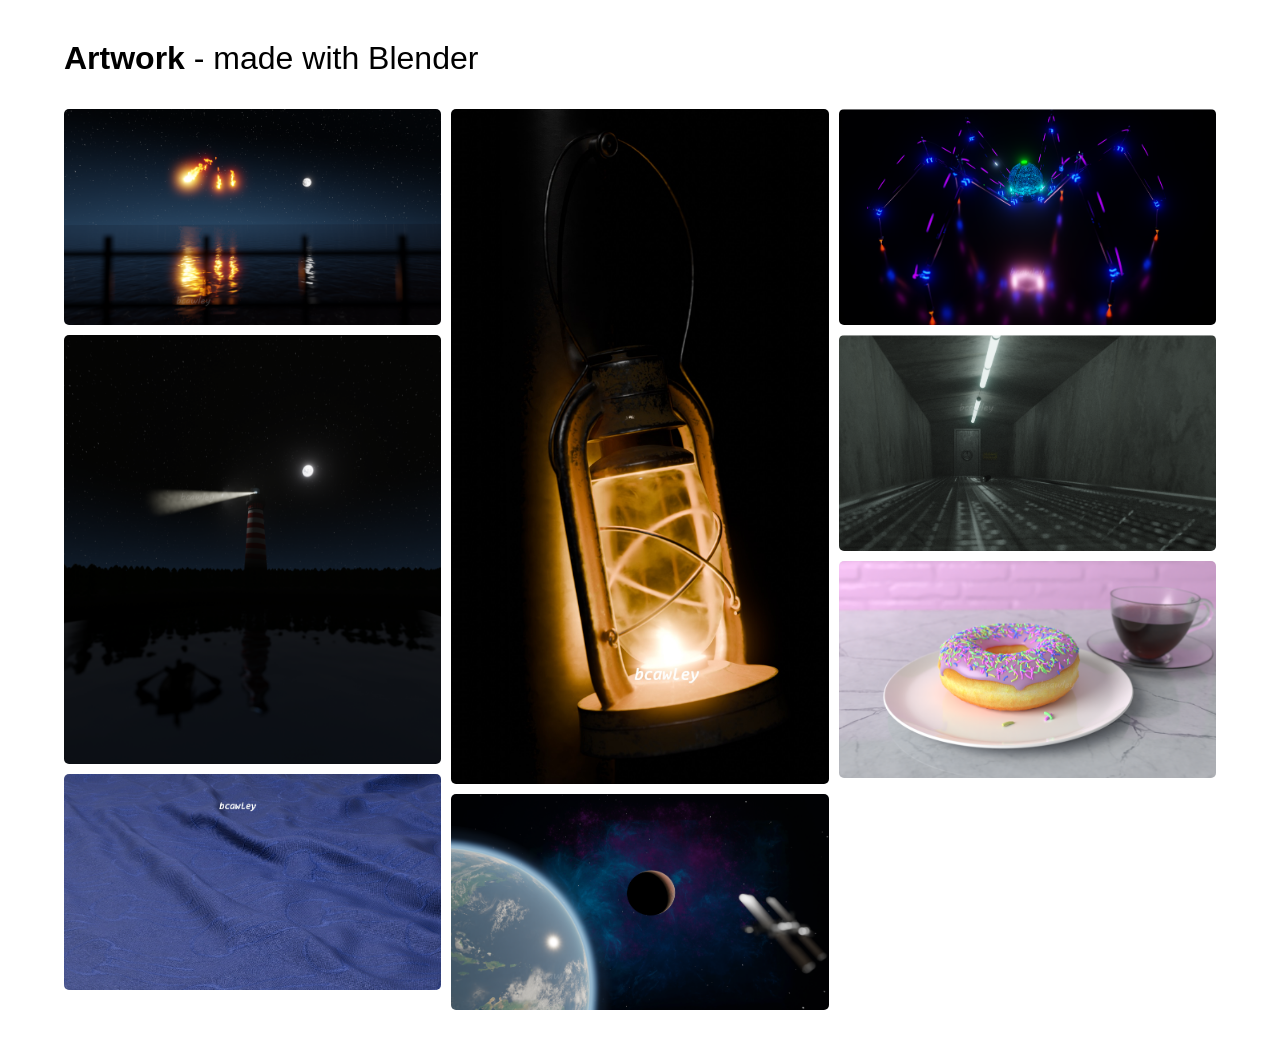
<file: index.html>
<!doctype html>
<html lang="en">
<head>
    <meta charset="utf-8"/>
    <link rel="icon" href="/favicon.ico"/>
    <meta name="viewport" content="width=device-width,initial-scale=1"/>
    <meta name="theme-color" content="#000000"/>
    <meta name="description" content="Brayden Cawley's Website"/>
    <link rel="apple-touch-icon" href="/logo192.png"/>
    <link rel="manifest" href="/manifest.json"/>
    <link rel="stylesheet" href="style.css" />
    <title>Brayden Cawley</title>
<!--    <script defer="defer" src="/static/js/main.b62dde51.js"></script>-->
<!--    <link href="/static/css/main.4b789e7c.css" rel="stylesheet">-->
</head>
<body>
<div class="container">
    <h2 class="heading-text">Artwork<span> - made with Blender</span></h2>
    <div class="image-gallery">
        <div class="column">
            <div class="image-item">
                <img src="images/Fire.png" alt="" />
                <div class="overlay"><span>Raining Fire</span></div>
            </div>
            <div class="image-item">
                <img src="images/LightHouse.png" alt="" />
                <div class="overlay"><span>Light House</span></div>
            </div>
            <div class="image-item">
                <img src="images/Fabric.jpg" alt="" />
                <div class="overlay"><span>Fabric</span></div>
            </div>
        </div>
        <div class="column">
            <div class="image-item">
                <img src="images/HangingLantern.jpg" alt="" />
                <div class="overlay"><span>Hanging Lantern</span></div>
            </div>
            <div class="image-item">
                <img src="images/Earth.png" alt="" />
                <div class="overlay"><span>Earth Wallpaper</span></div>
            </div>
        </div>
        <div class="column">
            <div class="image-item">
                <img src="images/Spider.png" alt="" />
                <div class="overlay"><span>Mechanical Spider</span></div>
            </div>
            <div class="image-item">
                <img src="images/Tunnel.png" alt="" />
                <div class="overlay"><span>Concrete Tunnel</span></div>
            </div>
            <div class="image-item">
                <img src="images/Donut.png" alt="" />
                <div class="overlay"><span>Donut</span></div>
            </div>
        </div>
    </div>
</div>
</body>
</html>
</file>
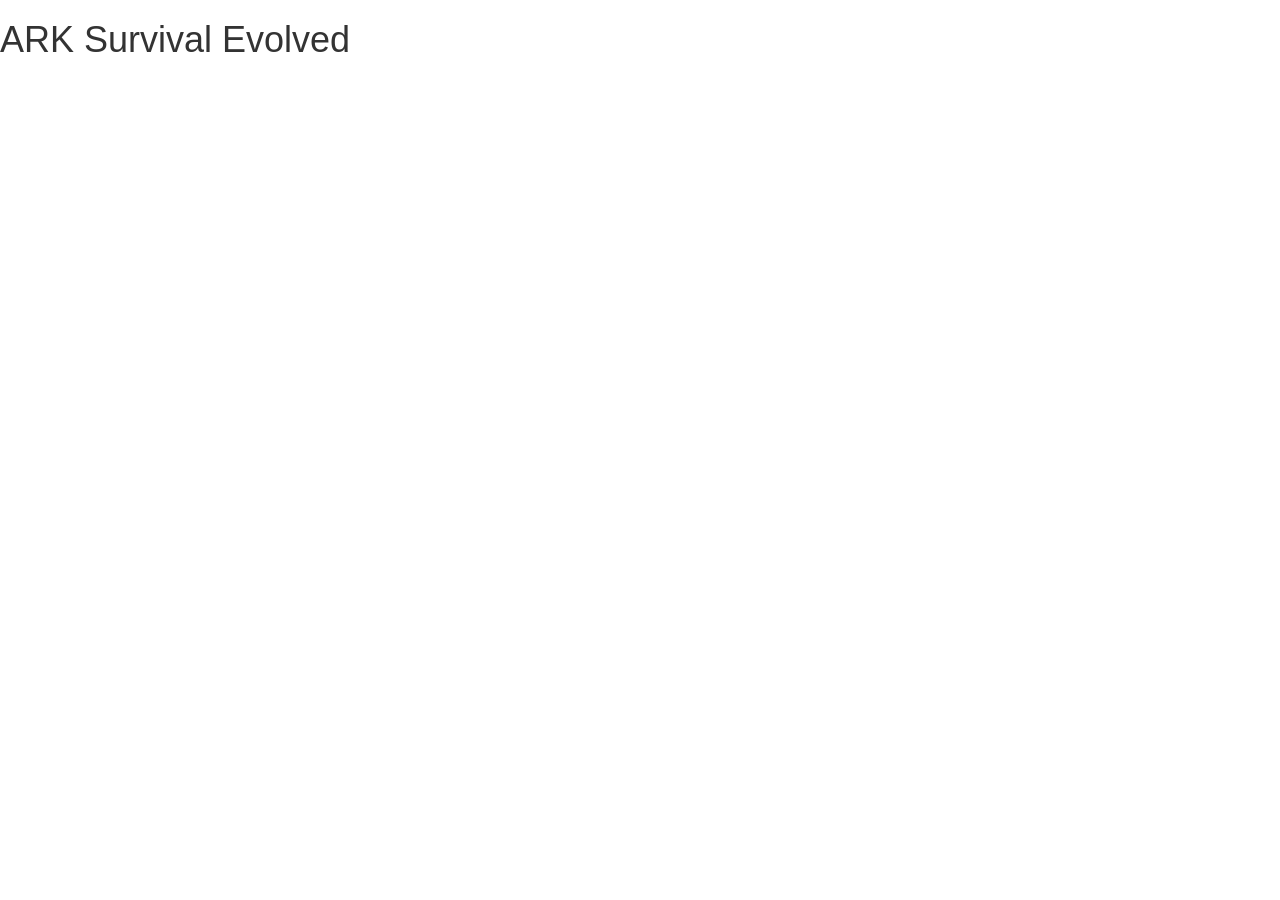
<file: ark.html>
<html lang="en">
<head>
  <meta charset="utf-8">

  <title>ARK Survival Evolved Stuff</title>
  <meta name="description" content="ARK Survival Evolved Stuff">
  <meta name="author" content="Brayden Cawley">

  <!--<link rel="stylesheet" href="css/styles.css?v=1.0">-->

  <!--[if lt IE 9]>
    <script src="http://html5shiv.googlecode.com/svn/trunk/html5.js"></script>
  <![endif]-->
  <link rel="stylesheet" href="https://maxcdn.bootstrapcdn.com/bootstrap/3.3.7/css/bootstrap.min.css" integrity="sha384-BVYiiSIFeK1dGmJRAkycuHAHRg32OmUcww7on3RYdg4Va+PmSTsz/K68vbdEjh4u" crossorigin="anonymous">
  <link rel="stylesheet" href="style.css" type="text/css">

</head>

<body>
  <!--<script src="js/scripts.js"></script>-->
  <div class="bg ark">
    <h1>ARK Survival Evolved </h1>
  </div>
</body>
</html>
</file>
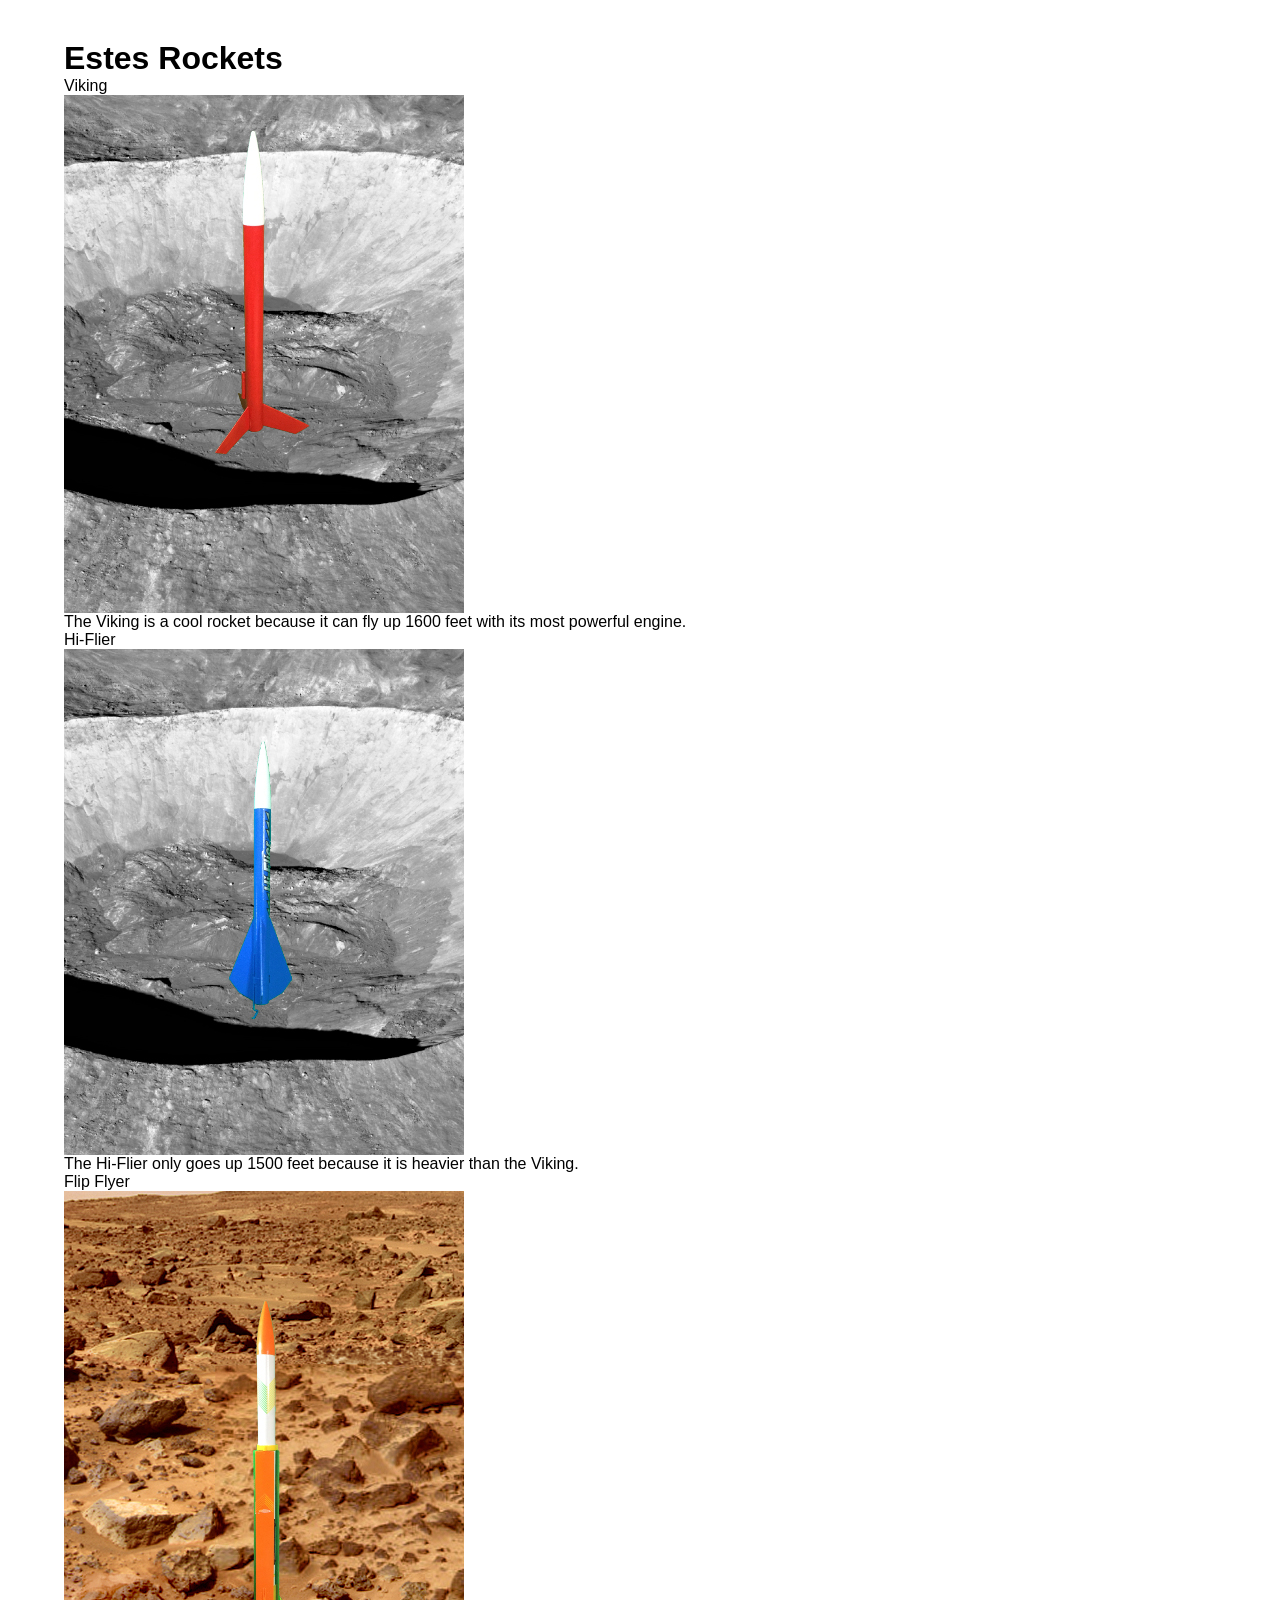
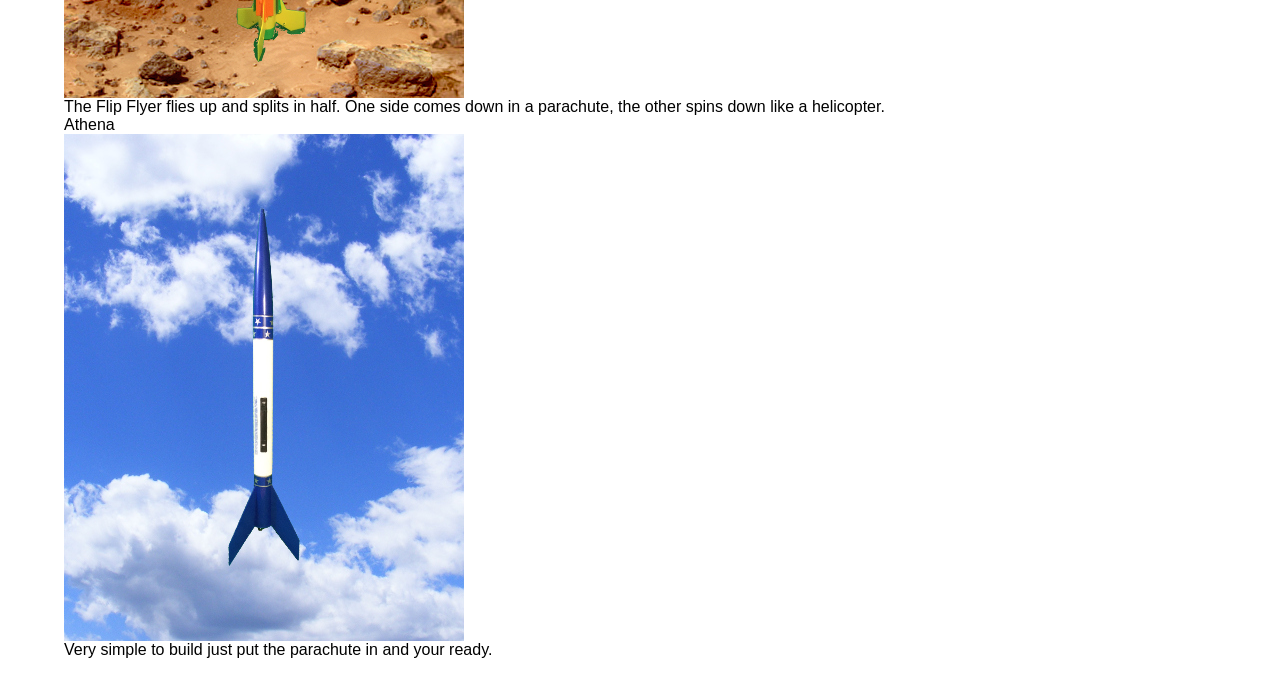
<file: Rocekt_Launches.html>
<html lang="en">
<head>
  <meta charset="utf-8">

  <title>Estes Rockets</title>
  <meta name="description" content="Estes Rockets">
  <meta name="author" content="Brayden Cawley">

  <!--<link rel="stylesheet" href="css/styles.css?v=1.0">-->

  <!--[if lt IE 9]>
    <script src="http://html5shiv.googlecode.com/svn/trunk/html5.js"></script>
  <![endif]-->

  <link rel="stylesheet" href="style.css" type="text/css">
  <link rel="icon" type="image/png" sizes="32x32" href="images/favicon-32x32.png">
  <link rel="icon" type="image/png" sizes="16x16" href="images/favicon-16x16.png">

</head>

<body>
  <div class="container">
    <div class="center">
      <h1>Estes Rockets</h1>
      <section class="info-box">
        <article class="card">
          <header>Viking</header>
          <img src="images/mooncraterred.jpg">
          <footer>The Viking is a cool rocket because it can fly up 1600 feet with its most powerful engine.
          </footer>
        </article>
        <article class="card">
          <header>Hi-Flier</header>
          <img src="images/mooncraterblue.jpg">
          <footer>The Hi-Flier only goes up 1500 feet because it is heavier than the Viking.
          </footer>
        </article>
        <article class="card">
          <header>Flip Flyer</header>
          <img src="images/flipflyermars.jpg">
          <footer>The Flip Flyer flies up and splits in half. One side comes down in a parachute, the other spins down like a helicopter.
          </footer>
        </article>
        <article class="card">
          <header>Athena</header>
          <img src="images/cloudsblue.jpg">
          <footer>Very simple to build just put the parachute in and your ready.
          </footer>
        </article>
      </section>
    </div>
  </div>
</body>
</html>
</file>
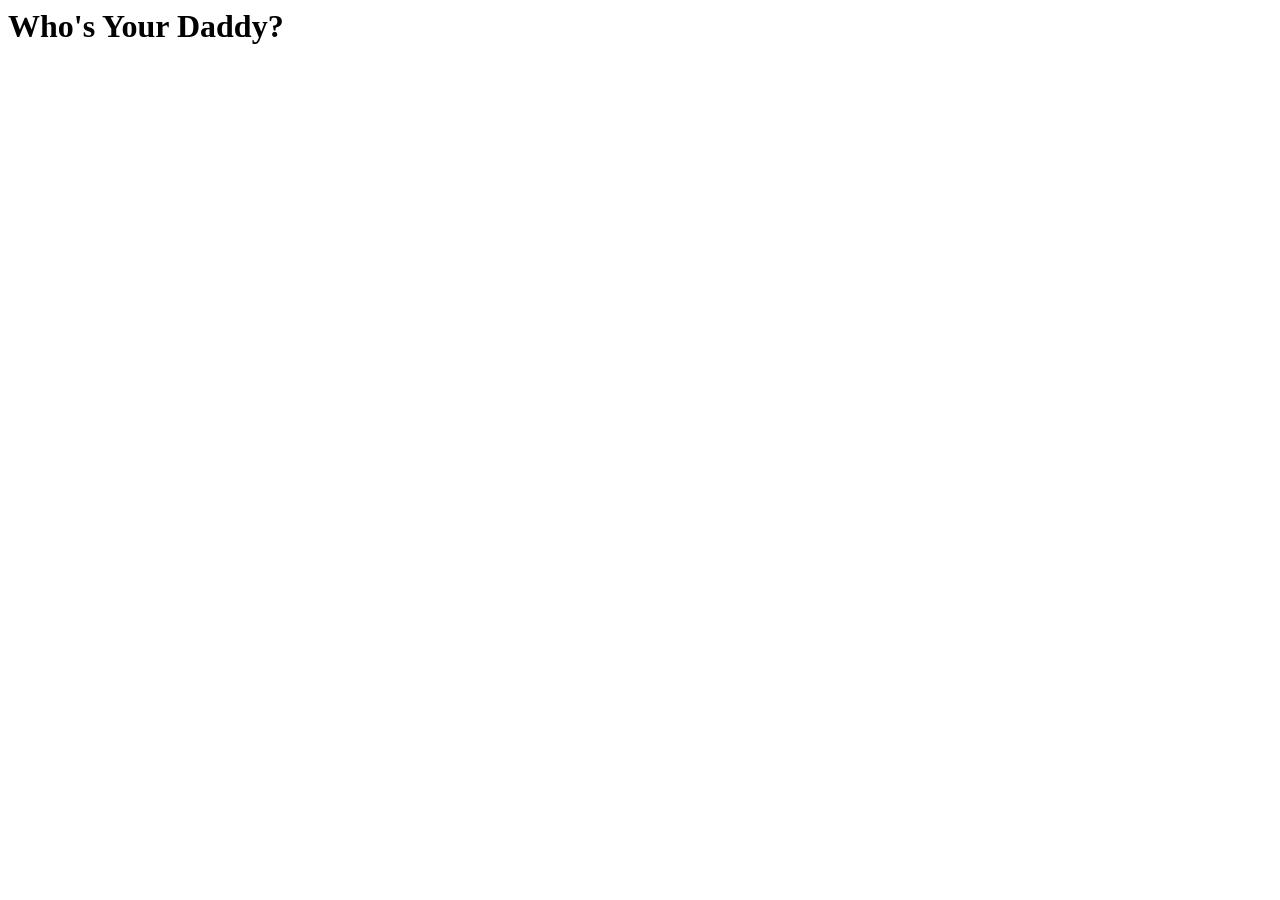
<file: whosyourdaddy.html>
<html lang="en">
<head>
  <meta charset="utf-8">

  <title>Who's Your Daddy?</title>
  <meta name="description" content="Who's Your Daddy?">
  <meta name="author" content="Brayden Cawley">

  <!--<link rel="stylesheet" href="css/styles.css?v=1.0">-->

  <!--[if lt IE 9]>
    <script src="http://html5shiv.googlecode.com/svn/trunk/html5.js"></script>
  <![endif]-->
</head>

<body>
  <!--<script src="js/scripts.js"></script>-->
  <h1>Who's Your Daddy?</h1>
</body>
</html>
</file>
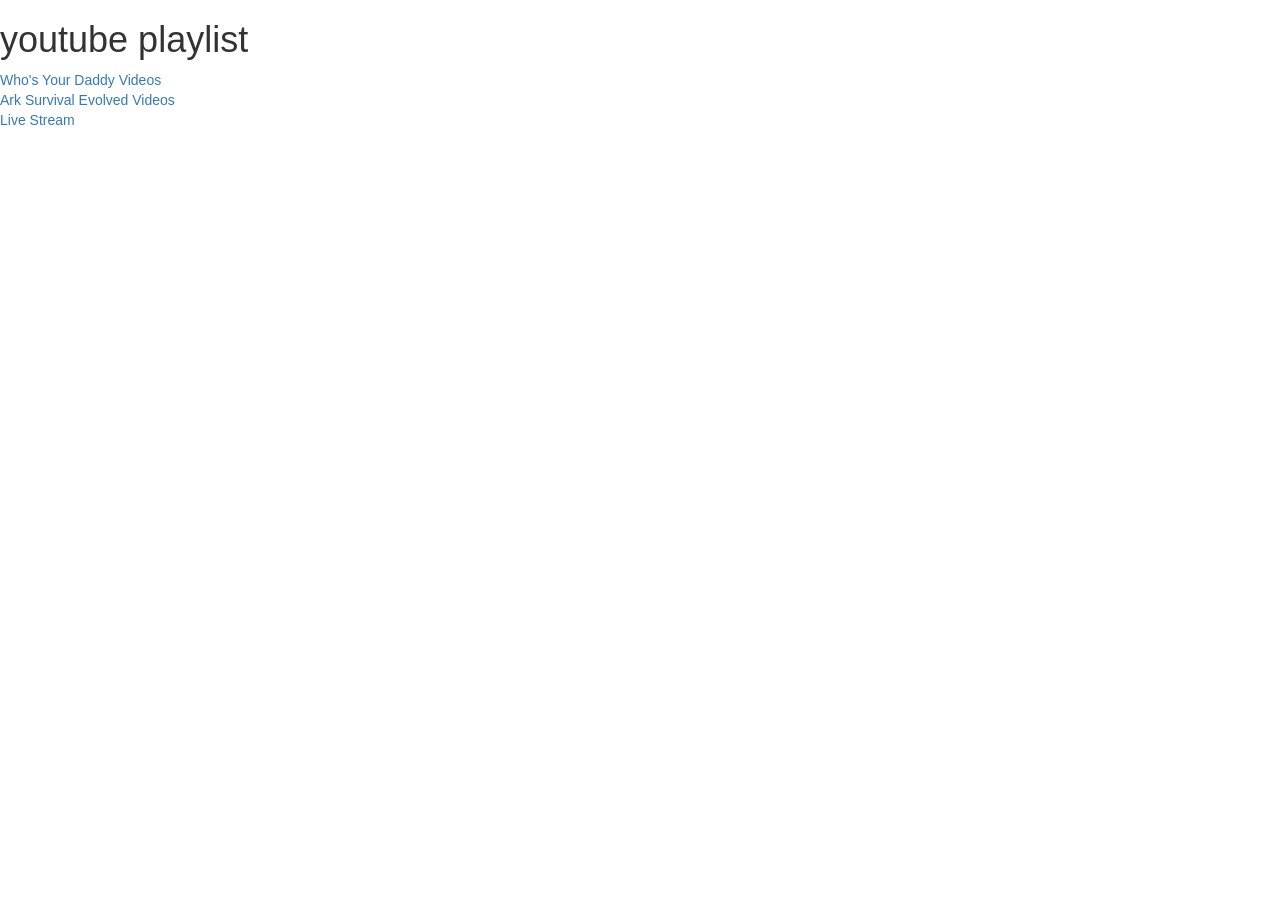
<file: Youtube_playlist.html>
<html lang="en">
<head>
  <meta charset="utf-8">

  <title>youtube playlist</title>
  <meta name="description" content="youtube playlist">
  <meta name="author" content="Brayden Cawley">

  <!--<link rel="stylesheet" href="css/styles.css?v=1.0">-->

  <!--[if lt IE 9]>
    <script src="http://html5shiv.googlecode.com/svn/trunk/html5.js"></script>
  <![endif]-->
    <link rel="stylesheet" href="https://maxcdn.bootstrapcdn.com/bootstrap/3.3.7/css/bootstrap.min.css" integrity="sha384-BVYiiSIFeK1dGmJRAkycuHAHRg32OmUcww7on3RYdg4Va+PmSTsz/K68vbdEjh4u" crossorigin="anonymous">
  <link rel="stylesheet" href="style.css" type="text/css">

</head>

<body>
  <!--<script src="js/scripts.js"></script>-->
  <div class="bg youtube">
    <h1>youtube playlist</h1>
    <ul>
      <li><a href="https://www.youtube.com/playlist?list=PLxbRLPHNeOxljTeoshctfAnskUlXsgUze">Who's Your Daddy Videos</a></li>
      <li><a href="https://www.youtube.com/playlist?list=PLxbRLPHNeOxmBjkjjHRw5qXXsEdmredp1">Ark Survival Evolved Videos</a></li>
      <li><a href="https://gaming.youtube.com/channel/UCvDF-0DMVLKRQV16Lc-sVlw/live">Live Stream</a></li>
    </ul>
  </div>
</body>
</html>
</file>
<file: style.css>
/* ======================================
Responsive Image gallery Style rules
======================================*/
* {
    margin: 0;
    padding: 0;
    box-sizing: border-box;
}

body {
    font-family: "Segoe UI", Tahoma, Geneva, Verdana, sans-serif;
}

.container {
    padding: 40px 5%;
}

.heading-text {
    margin-bottom: 2rem;
    font-size: 2rem;
}

.heading-text span {
    font-weight: 100;
}

/* Responsive image gallery rules begin*/

.image-gallery {
    /* Mobile first */
    display: flex;
    flex-direction: column;
    gap: 10px;
}

.image-gallery .column {
    display: flex;
    flex-direction: column;
    gap: 10px;
}

.image-item img {
    width: 100%;
    border-radius: 5px;
    height: 100%;
    object-fit: cover;
}

@media only screen and (min-width: 768px) {
    .image-gallery {
        flex-direction: row;
    }
}

/* overlay styles */

.image-item {
    position: relative;
    cursor: pointer;
}

.overlay {
    position: absolute;
    width: 100%;
    height: 100%;
    background: rgba(57, 57, 57, 0.502);
    top: 0;
    left: 0;
    transform: scale(0);
    transition: all 0.2s 0.1s ease-in-out;
    color: #fff;
    /* center overlay content */
    display: flex;
    align-items: center;
    justify-content: center;
}

/* hover */
.image-item:hover .overlay {
    transform: scale(1);
}
</file>
